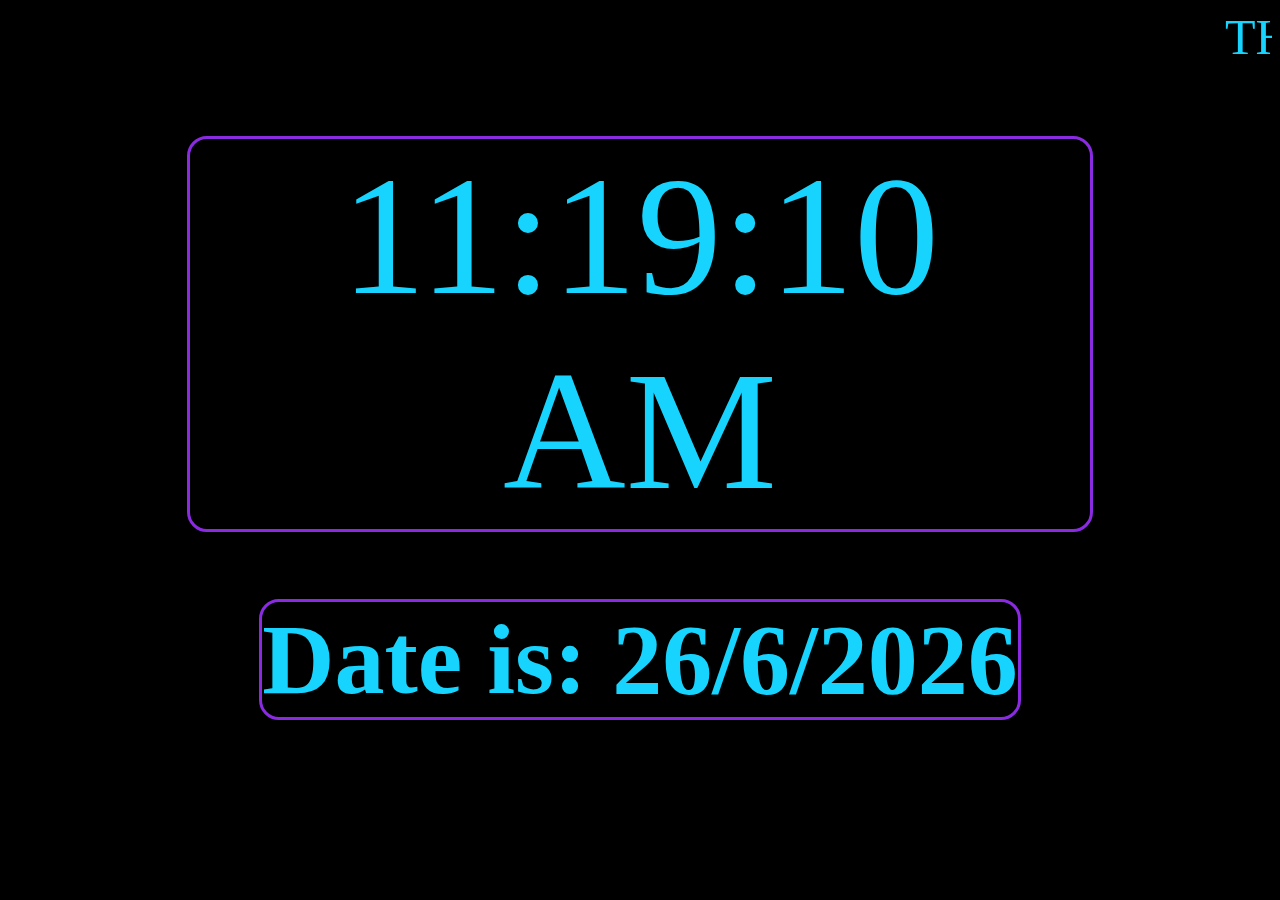
<file: clock/index.html>
<!DOCTYPE html>
<html lang="en">

<head>
    <title>sample</title>
    <link rel="stylesheet" href="style.css">
</head>

<body>
    <marquee>THIS CLOCK IS DESIGNED BY DEVSARIYA</marquee>
    <br>
    <br>
    <center>
        <div id="clock"></div>
        <h1>Date is:&nbsp <div id="dat"> </div>
        </h1>

        <script src="file2.js"></script>
    </center>

</body>

</html>
</file>
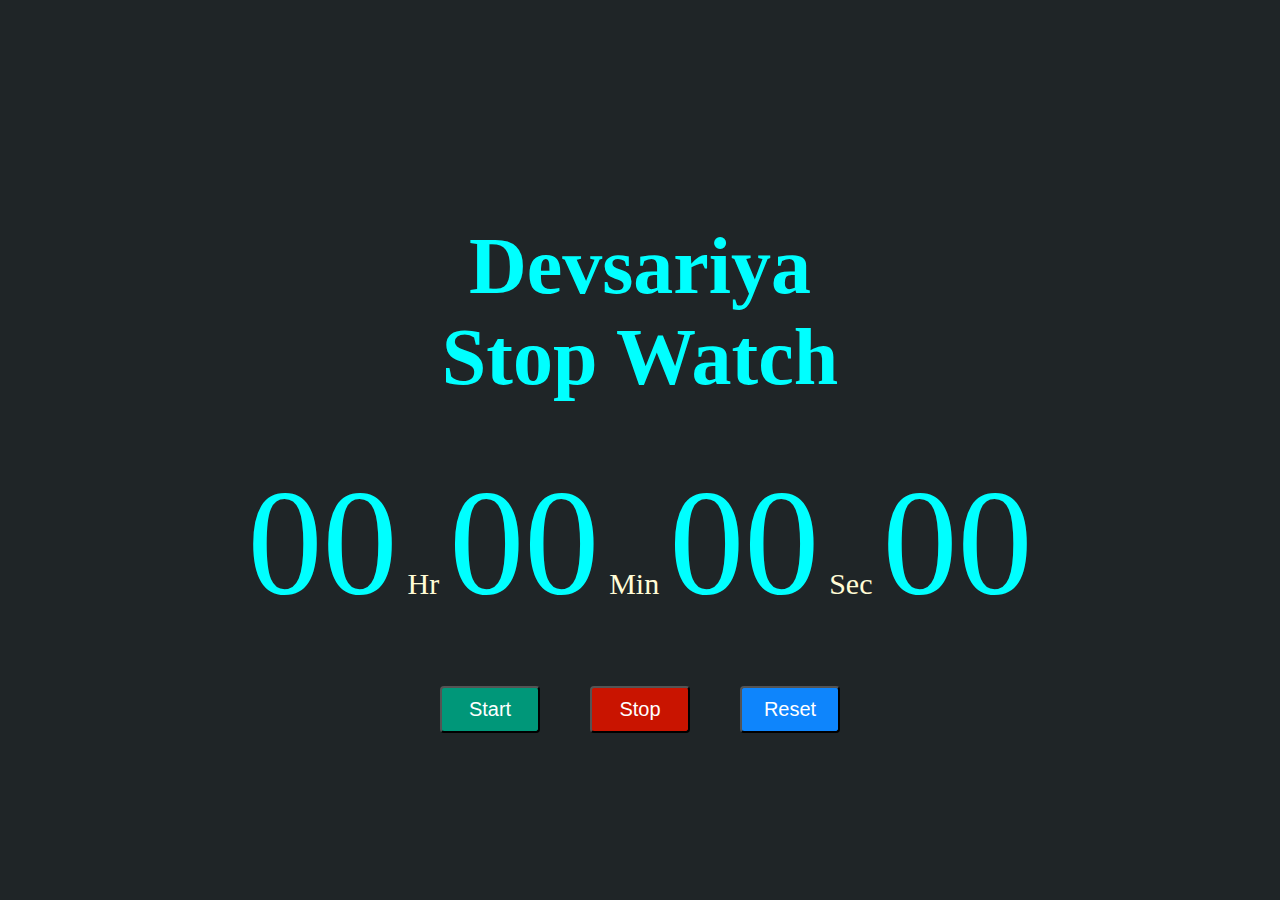
<file: stopwatch/index.html>
<html>

<head>
	<title>Stopwatch</title>
	<link rel="stylesheet" href="style.css">
</head>

<body>
	<div class="container">
		<h1>Devsariya<br>
			Stop Watch</h1>
		<div id="time">
			<span class="digit" id="hr">
				00</span>
			<span class="txt">Hr</span>
			<span class="digit" id="min">
				00</span>
			<span class="txt">Min</span>
			<span class="digit" id="sec">
				00</span>
			<span class="txt">Sec</span>
			<span class="digit" id="count">
				00</span>
		</div>
		<div id="buttons">
			<button class="btn" id="start">
				Start</button>
			<button class="btn" id="stop">
				Stop</button>
			<button class="btn" id="reset">
				Reset</button>
		</div>
	</div>

	<script src="script.js"></script>
</body>

</html>
</file>
<file: clock/style.css>
body {
	color: #17D4FE;
	font-size: 50px;
	background-color: black;
}

h1 {
	display: inline-block;
	text-align: center;
	border: 3px solid blueviolet;
	border-radius: 20px;
}

#dat {
	float: right;
}

#clock {
	font-size: 170px;
	width: 900px;
	/* margin: 200px; */
	text-align: center;
	border: 3px solid blueviolet;
	color: #17D4FE;
	border-radius: 20px;
}
</file>
<file: stopwatch/style.css>
body {
	padding: 0;
	margin: 0;
    background-color: rgb(31, 37, 39);

}

.container {
    font-size: 40px;
	display: flex;
	flex-direction: column;
	justify-content: center;
	align-items: center;
	width: 100%;
	height: 100vh;
}

h1 {
	color: cyan;
	text-align: center;
}

.digit {
	font-size: 150px;
	color: cyan;
}

.txt {
	font-size: 30px;
	color: #fffcd6;
}

#buttons {
	margin-top: 50px;
}

.btn {
	width: 100px;
	padding: 10px 15px;
	margin: 0px 20px;
	border-radius: 4px;
	cursor: pointer;
	font-size: 20px;
	color: white;
}

#start {
	background-color: #009779;
}

#stop {
    background-color: #c91400;
}
#reset {
    background-color: #0e85fc;
}
</file>
